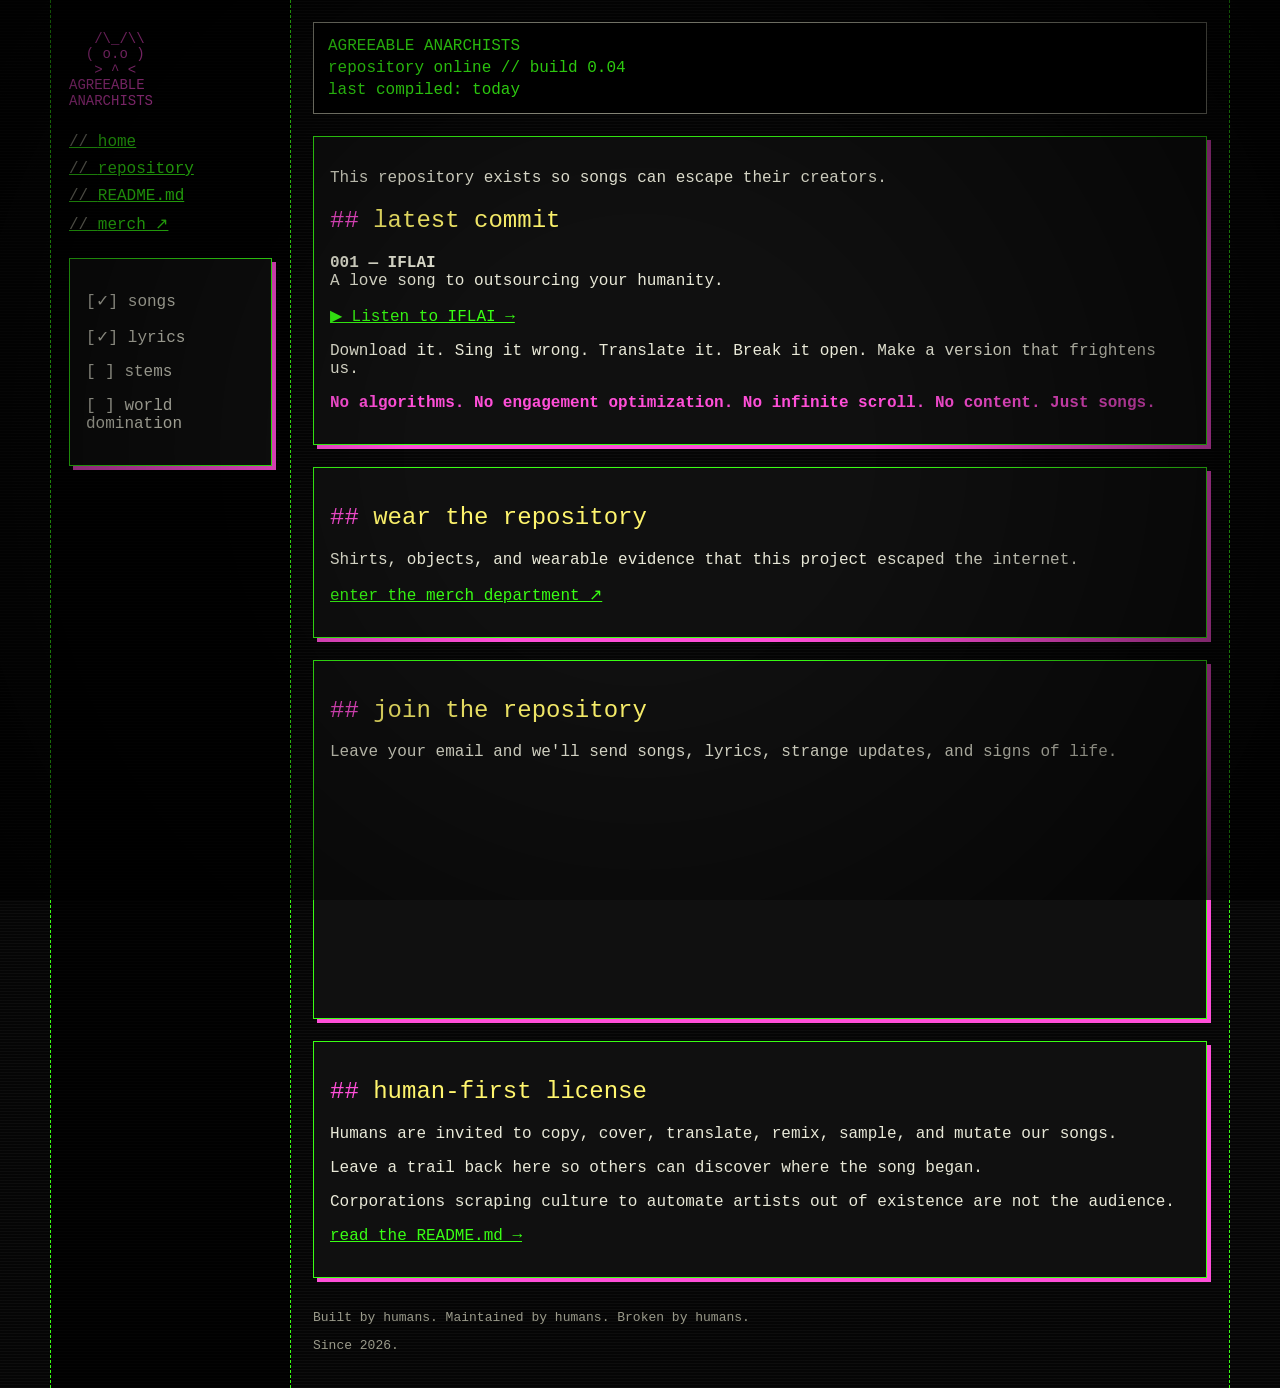
<file: index.html>
<!DOCTYPE html>
<html lang="en">
<head>
  <script defer src="https://cloud.umami.is/script.js" data-website-id="2e6fa6d6-a2f1-4523-be4c-d04c643c1c1d"></script>
  <meta charset="UTF-8" />
  <meta name="viewport" content="width=device-width, initial-scale=1.0" />

  <title>Agreeable Anarchists // Repository Online</title>

  <meta
    name="description"
    content="Agreeable Anarchists is a human-made open music repository. Download, cover, remix, translate, mutate, and leave a trail back."
  />

  <link rel="stylesheet" href="style.css" />
  <link rel="icon" type="image/png" href="favicon.png" />
</head>

<body>

<div class="page-shell">

  <aside class="sidebar">

<pre class="ascii-logo">
   /\_/\\
  ( o.o )
   > ^ <
AGREEABLE
ANARCHISTS
</pre>

    <nav>
      <a href="index.html">home</a>
      <a href="songs.html">repository</a>
      <a href="manifesto.html">README.md</a>

      <a
        href="https://agreeable-anarchists-shop.fourthwall.com/"
        target="_blank"
        rel="noopener"
      >
        merch ↗
      </a>

    </nav>

    <div class="status-box">
      <p>[✓] songs</p>
      <p>[✓] lyrics</p>
      <p>[ ] stems</p>
      <p>[ ] world domination</p>
    </div>

  </aside>

  <main class="content">

    <header class="terminal-header">
      <p>AGREEABLE ANARCHISTS</p>
      <p>repository online // build 0.04</p>
      <p>last compiled: <span id="compiled-date">today</span></p>
    </header>

    <section class="hero box">

      <p>
        This repository exists so songs can escape their creators.
      </p>
      
      <div class="latest-release">
      
        <h2>Latest commit</h2>
      
        <p>
          <strong>001 — IFLAI</strong><br>
          A love song to outsourcing your humanity.
        </p>
      
        <p>
          <a href="songs.html">
            ▶ Listen to IFLAI →
          </a>
        </p>
      
      </div>
      
      <p>
        Download it.
        Sing it wrong.
        Translate it.
        Break it open.
        Make a version that frightens us.
      </p>

      <p class="warning">
        No algorithms.
        No engagement optimization.
        No infinite scroll.
        No content.
        Just songs.
      </p>

    </section>

    <section class="box merch-preview">

      <h2>wear the repository</h2>

      <p>
        Shirts, objects, and wearable evidence that this project
        escaped the internet.
      </p>

      <p>
        <a
          href="https://agreeable-anarchists-shop.fourthwall.com/"
          target="_blank"
          rel="noopener"
        >
          enter the merch department ↗
        </a>
      </p>

    </section>

    <section class="box signup-box">

      <h2>Join the repository</h2>

      <p>
        Leave your email and we'll send songs,
        lyrics,
        strange updates,
        and signs of life.
      </p>

      <iframe
        data-tally-src="https://tally.so/embed/44dEoA?alignLeft=1&hideTitle=1&transparentBackground=1&dynamicHeight=1"
        loading="lazy"
        width="100%"
        height="220"
        frameborder="0"
        marginheight="0"
        marginwidth="0"
        title="Agreeable Anarchists"
      ></iframe>

      <script>
        var d=document,
        w="https://tally.so/widgets/embed.js",
        v=function(){
          if(typeof Tally!=="undefined"){
            Tally.loadEmbeds();
          }else{
            d.querySelectorAll("iframe[data-tally-src]:not([src])").forEach(function(e){
              e.src=e.dataset.tallySrc;
            });
          }
        };

        if(typeof Tally!=="undefined"){
          v();
        }else if(d.querySelector('script[src="'+w+'"]')==null){
          var s=d.createElement("script");
          s.src=w;
          s.onload=v;
          s.onerror=v;
          d.body.appendChild(s);
        }
      </script>

    </section>

    <section class="box manifesto-preview">

      <h2>human-first license</h2>

      <p>
        Humans are invited to copy,
        cover,
        translate,
        remix,
        sample,
        and mutate our songs.
      </p>

      <p>
        Leave a trail back here so others can discover where the song began.
      </p>

      <p>
        Corporations scraping culture to automate artists out of existence
        are not the audience.
      </p>

      <p>
        <a href="manifesto.html">
          read the README.md →
        </a>
      </p>

    </section>

    <footer>

      <p>
        Built by humans.
        Maintained by humans.
        Broken by humans.
      </p>

      <p>
        Since 2026.
      </p>

    </footer>

  </main>

</div>

</body>
</html>
</file>
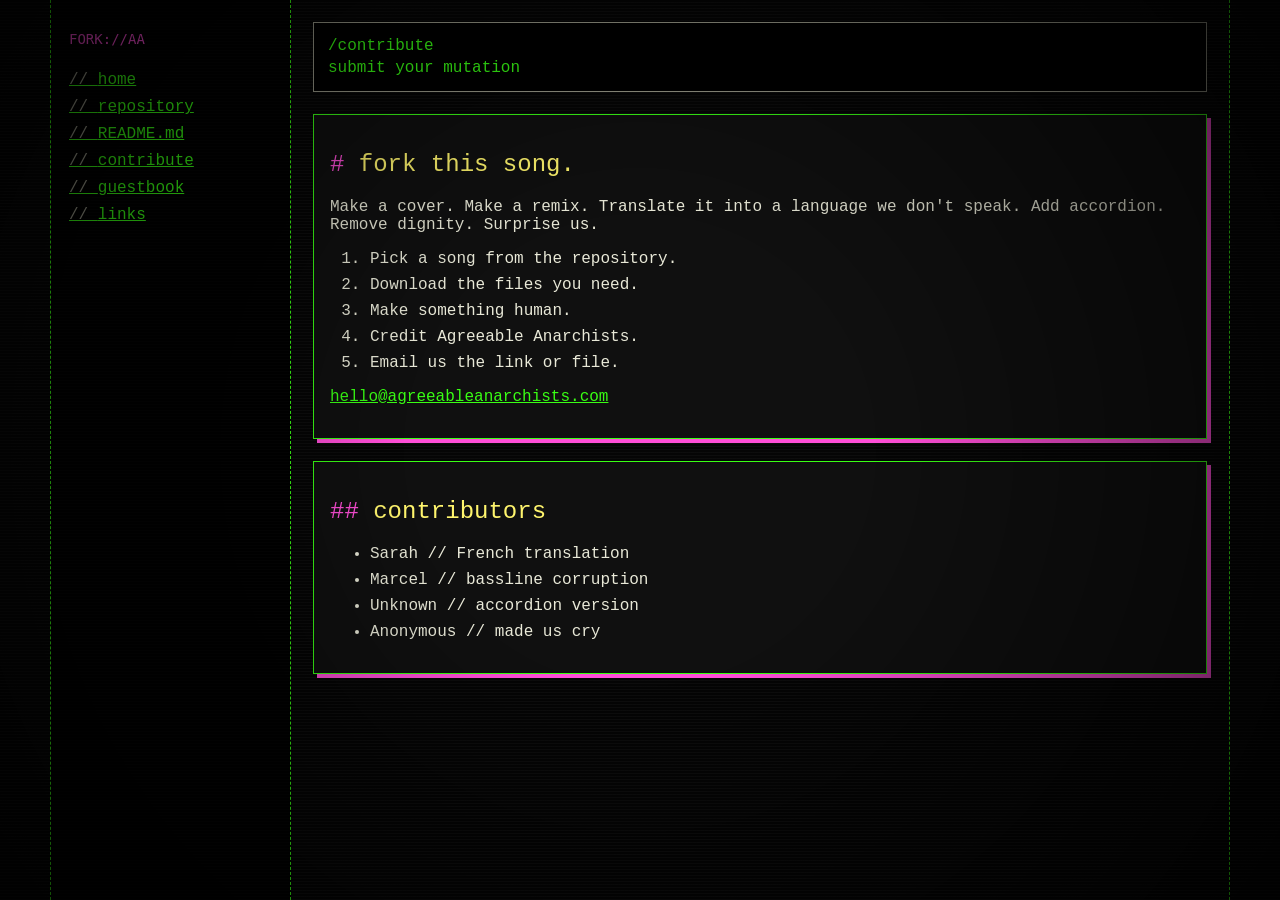
<file: contribute-v1.html>
<!DOCTYPE html>
<html lang="en">
<head>
  <script defer src="https://cloud.umami.is/script.js" data-website-id="2e6fa6d6-a2f1-4523-be4c-d04c643c1c1d"></script>
  <meta charset="UTF-8" />
  <meta name="viewport" content="width=device-width, initial-scale=1.0" />
  <title>Contribute // Agreeable Anarchists</title>
  <link rel="stylesheet" href="style.css" />
</head>
<body>
  <div class="page-shell">
    <aside class="sidebar">
      <pre class="ascii-logo">FORK://AA</pre>
      <nav>
        <a href="index.html">home</a>
        <a href="songs.html">repository</a>
        <a href="manifesto.html">README.md</a>
        <a href="contribute.html">contribute</a>
        <a href="guestbook.html">guestbook</a>
        <a href="links.html">links</a>
      </nav>
    </aside>

    <main class="content">
      <header class="terminal-header">
        <p>/contribute</p>
        <p>submit your mutation</p>
      </header>

      <section class="box">
        <h1>Fork this song.</h1>
        <p>Make a cover. Make a remix. Translate it into a language we don't speak. Add accordion. Remove dignity. Surprise us.</p>
        <ol>
          <li>Pick a song from the repository.</li>
          <li>Download the files you need.</li>
          <li>Make something human.</li>
          <li>Credit Agreeable Anarchists.</li>
          <li>Email us the link or file.</li>
        </ol>
        <p><a href="mailto:hello@agreeableanarchists.com">hello@agreeableanarchists.com</a></p>
      </section>

      <section class="box">
        <h2>Contributors</h2>
        <ul class="contributors">
          <li>Sarah // French translation</li>
          <li>Marcel // bassline corruption</li>
          <li>Unknown // accordion version</li>
          <li>Anonymous // made us cry</li>
        </ul>
      </section>
    </main>
  </div>
</body>
</html>
</file>
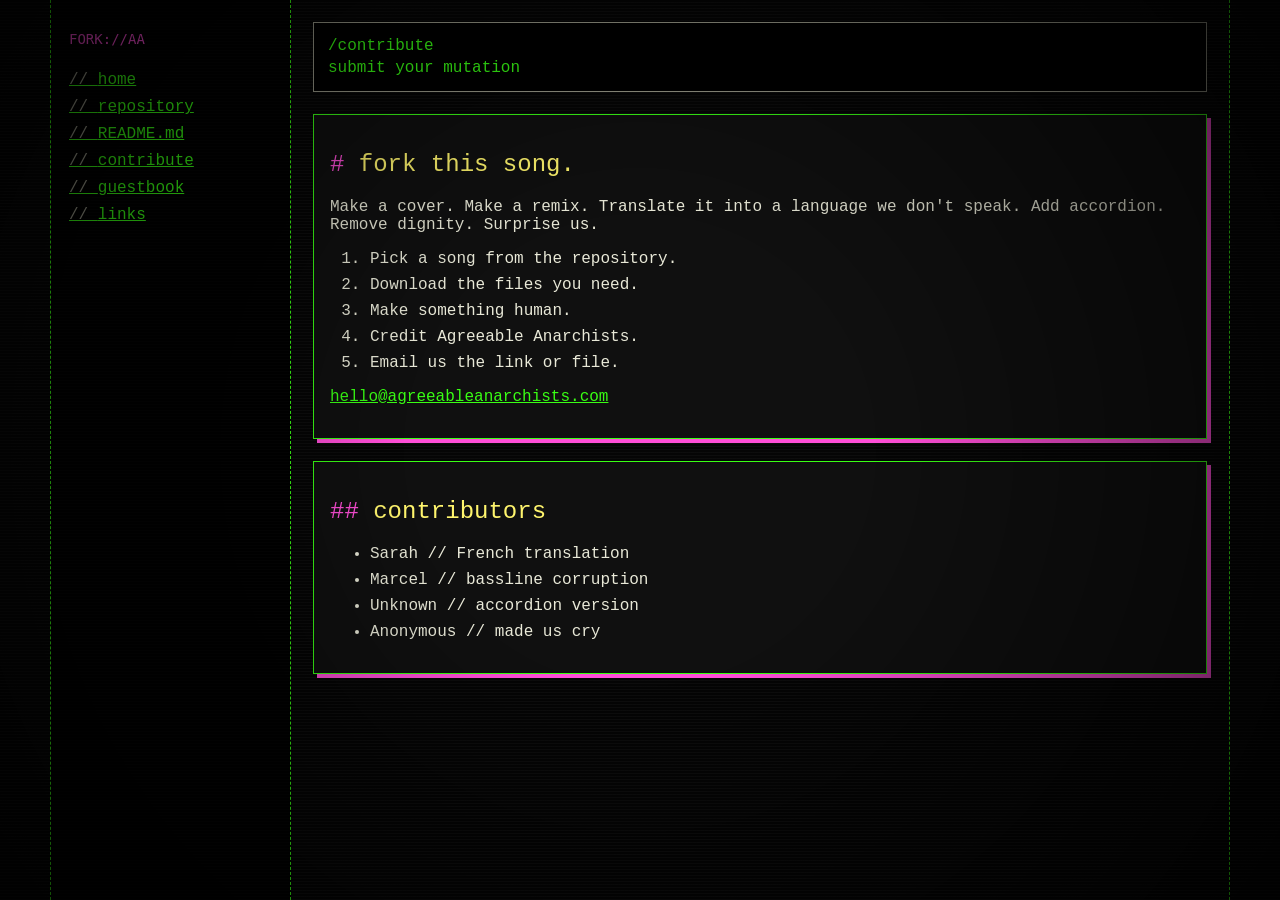
<file: contribute.html>
<!DOCTYPE html>
<html lang="en">
<head>
  <meta charset="UTF-8" />
  <meta name="viewport" content="width=device-width, initial-scale=1.0" />
  <title>Contribute // Agreeable Anarchists</title>
  <link rel="stylesheet" href="style.css" />
</head>
<body>
  <div class="page-shell">
    <aside class="sidebar">
      <pre class="ascii-logo">FORK://AA</pre>
      <nav>
        <a href="index.html">home</a>
        <a href="songs.html">repository</a>
        <a href="manifesto.html">README.md</a>
        <a href="contribute.html">contribute</a>
        <a href="guestbook.html">guestbook</a>
        <a href="links.html">links</a>
      </nav>
    </aside>

    <main class="content">
      <header class="terminal-header">
        <p>/contribute</p>
        <p>submit your mutation</p>
      </header>

      <section class="box">
        <h1>Fork this song.</h1>
        <p>Make a cover. Make a remix. Translate it into a language we don't speak. Add accordion. Remove dignity. Surprise us.</p>
        <ol>
          <li>Pick a song from the repository.</li>
          <li>Download the files you need.</li>
          <li>Make something human.</li>
          <li>Credit Agreeable Anarchists.</li>
          <li>Email us the link or file.</li>
        </ol>
        <p><a href="mailto:hello@agreeableanarchists.com">hello@agreeableanarchists.com</a></p>
      </section>

      <section class="box">
        <h2>Contributors</h2>
        <ul class="contributors">
          <li>Sarah // French translation</li>
          <li>Marcel // bassline corruption</li>
          <li>Unknown // accordion version</li>
          <li>Anonymous // made us cry</li>
        </ul>
      </section>
    </main>
  </div>
</body>
</html>
</file>
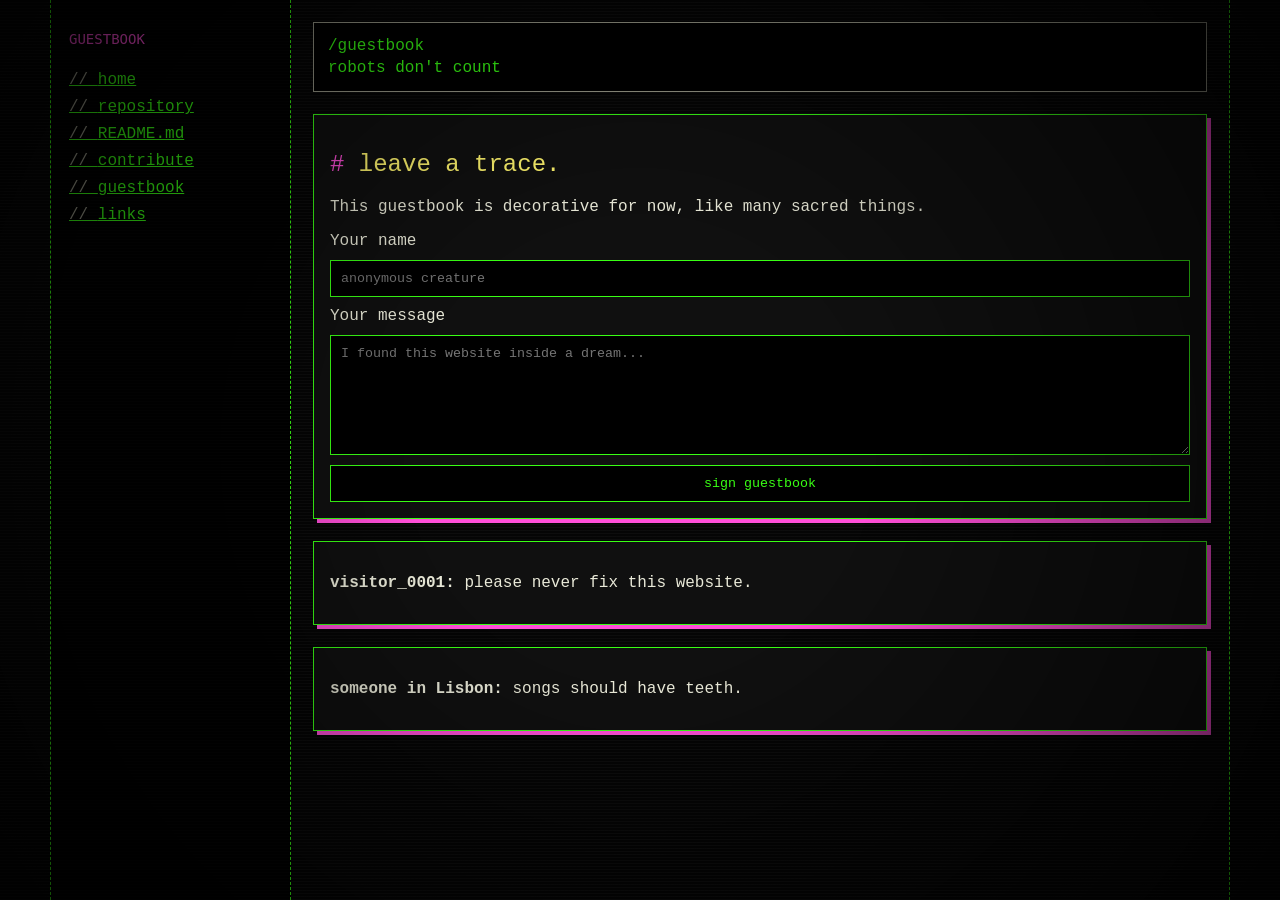
<file: guestbook-v1.html>
<!DOCTYPE html>
<html lang="en">
<head>
  <script defer src="https://cloud.umami.is/script.js" data-website-id="2e6fa6d6-a2f1-4523-be4c-d04c643c1c1d"></script>
  <meta charset="UTF-8" />
  <meta name="viewport" content="width=device-width, initial-scale=1.0" />
  <title>Guestbook // Agreeable Anarchists</title>
  <link rel="stylesheet" href="style.css" />
</head>
<body>
  <div class="page-shell">
    <aside class="sidebar">
      <pre class="ascii-logo">GUESTBOOK</pre>
      <nav>
        <a href="index.html">home</a>
        <a href="songs.html">repository</a>
        <a href="manifesto.html">README.md</a>
        <a href="contribute.html">contribute</a>
        <a href="guestbook.html">guestbook</a>
        <a href="links.html">links</a>
      </nav>
    </aside>

    <main class="content">
      <header class="terminal-header">
        <p>/guestbook</p>
        <p>robots don't count</p>
      </header>

      <section class="box">
        <h1>Leave a trace.</h1>
        <p>This guestbook is decorative for now, like many sacred things.</p>
        <form class="fake-form">
          <label>Your name</label>
          <input type="text" placeholder="anonymous creature" />
          <label>Your message</label>
          <textarea placeholder="I found this website inside a dream..."></textarea>
          <button type="button">sign guestbook</button>
        </form>
      </section>

      <section class="box guestbook-entry">
        <p><strong>visitor_0001:</strong> please never fix this website.</p>
      </section>
      <section class="box guestbook-entry">
        <p><strong>someone in Lisbon:</strong> songs should have teeth.</p>
      </section>
    </main>
  </div>
</body>
</html>
</file>
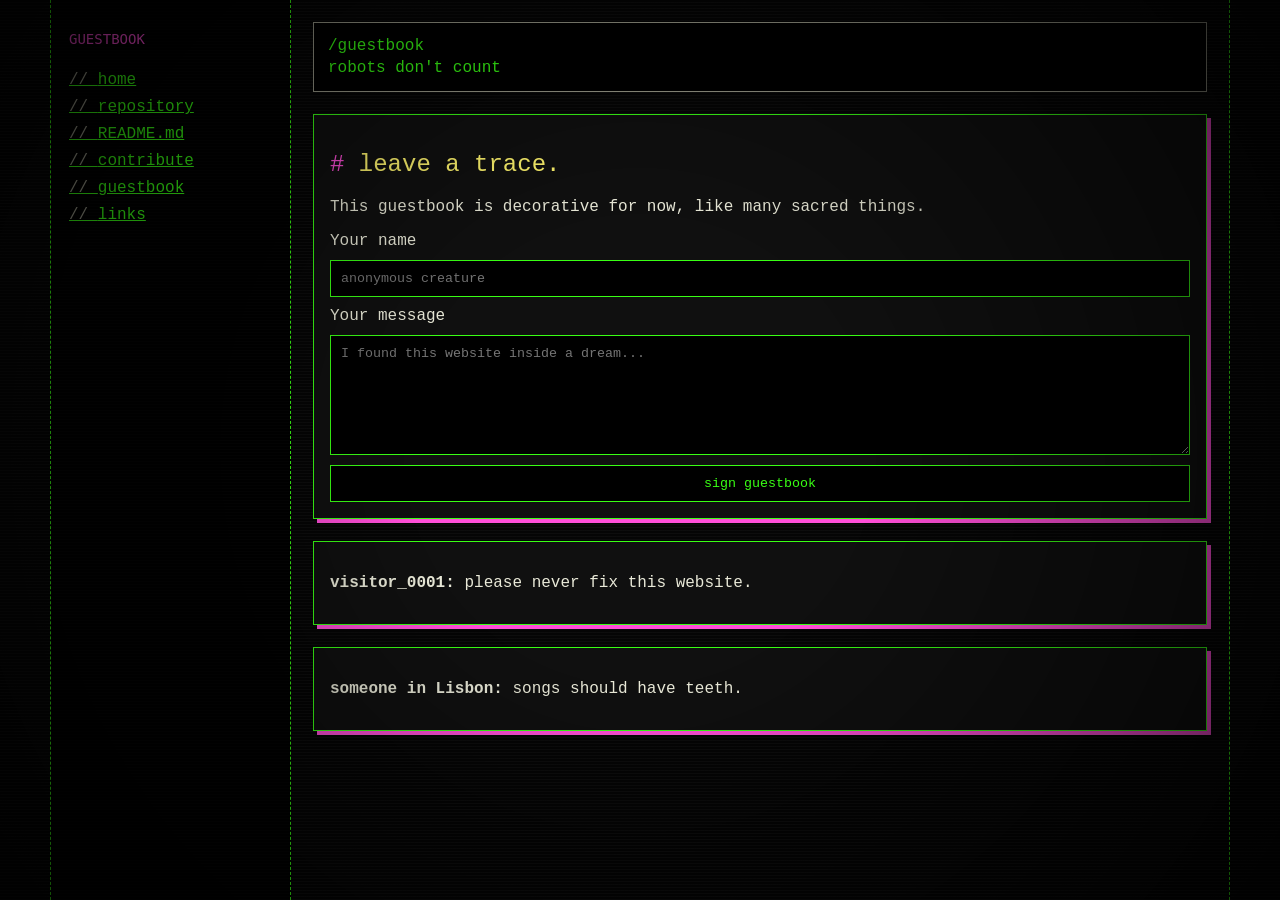
<file: guestbook.html>
<!DOCTYPE html>
<html lang="en">
<head>
  <meta charset="UTF-8" />
  <meta name="viewport" content="width=device-width, initial-scale=1.0" />
  <title>Guestbook // Agreeable Anarchists</title>
  <link rel="stylesheet" href="style.css" />
</head>
<body>
  <div class="page-shell">
    <aside class="sidebar">
      <pre class="ascii-logo">GUESTBOOK</pre>
      <nav>
        <a href="index.html">home</a>
        <a href="songs.html">repository</a>
        <a href="manifesto.html">README.md</a>
        <a href="contribute.html">contribute</a>
        <a href="guestbook.html">guestbook</a>
        <a href="links.html">links</a>
      </nav>
    </aside>

    <main class="content">
      <header class="terminal-header">
        <p>/guestbook</p>
        <p>robots don't count</p>
      </header>

      <section class="box">
        <h1>Leave a trace.</h1>
        <p>This guestbook is decorative for now, like many sacred things.</p>
        <form class="fake-form">
          <label>Your name</label>
          <input type="text" placeholder="anonymous creature" />
          <label>Your message</label>
          <textarea placeholder="I found this website inside a dream..."></textarea>
          <button type="button">sign guestbook</button>
        </form>
      </section>

      <section class="box guestbook-entry">
        <p><strong>visitor_0001:</strong> please never fix this website.</p>
      </section>
      <section class="box guestbook-entry">
        <p><strong>someone in Lisbon:</strong> songs should have teeth.</p>
      </section>
    </main>
  </div>
</body>
</html>
</file>
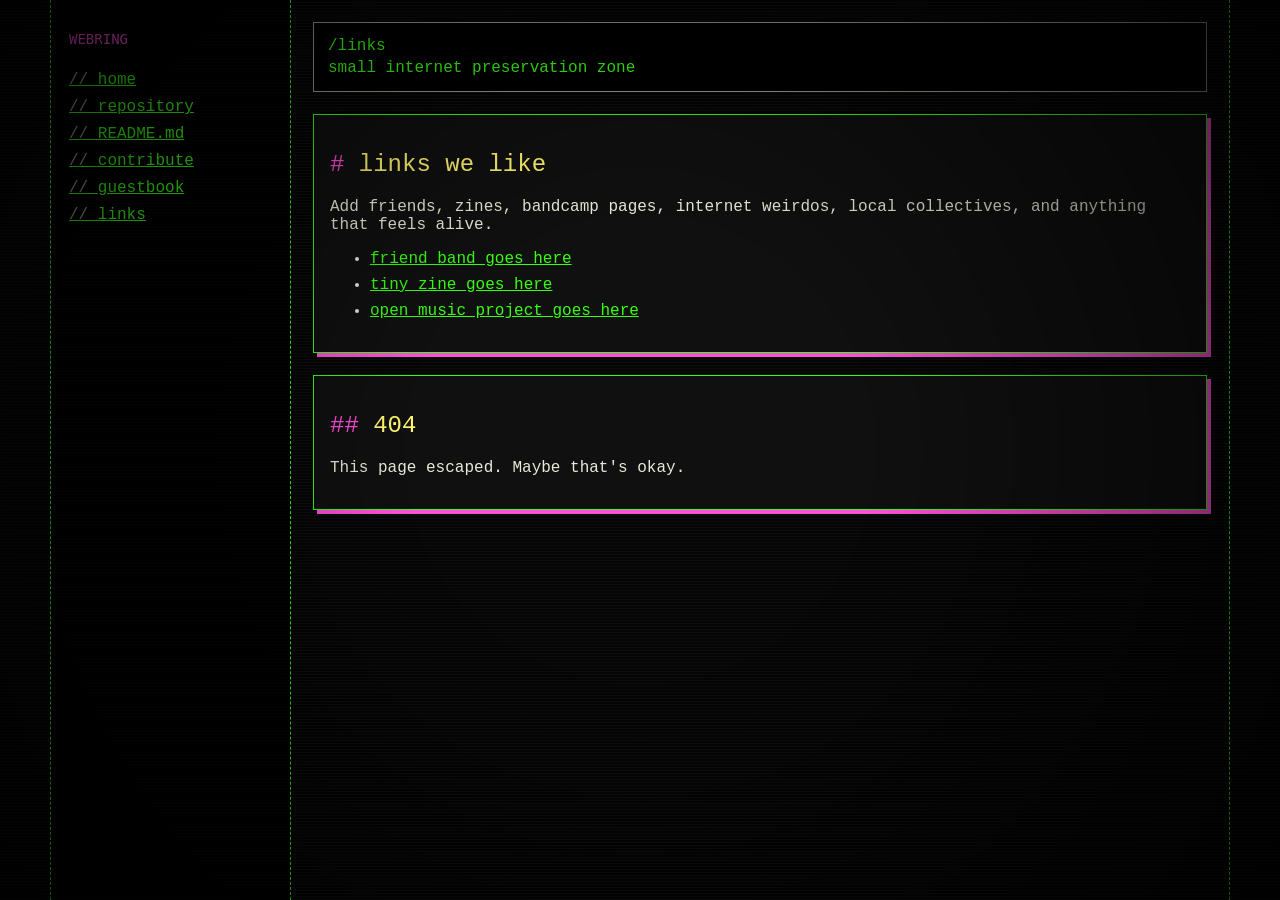
<file: links-v1.html>
<!DOCTYPE html>
<html lang="en">
<head>
  <script defer src="https://cloud.umami.is/script.js" data-website-id="2e6fa6d6-a2f1-4523-be4c-d04c643c1c1d"></script>
  <meta charset="UTF-8" />
  <meta name="viewport" content="width=device-width, initial-scale=1.0" />
  <title>Links // Agreeable Anarchists</title>
  <link rel="stylesheet" href="style.css" />
</head>
<body>
  <div class="page-shell">
    <aside class="sidebar">
      <pre class="ascii-logo">WEBRING</pre>
      <nav>
        <a href="index.html">home</a>
        <a href="songs.html">repository</a>
        <a href="manifesto.html">README.md</a>
        <a href="contribute.html">contribute</a>
        <a href="guestbook.html">guestbook</a>
        <a href="links.html">links</a>
      </nav>
    </aside>

    <main class="content">
      <header class="terminal-header">
        <p>/links</p>
        <p>small internet preservation zone</p>
      </header>

      <section class="box">
        <h1>Links we like</h1>
        <p>Add friends, zines, bandcamp pages, internet weirdos, local collectives, and anything that feels alive.</p>
        <ul>
          <li><a href="#">friend band goes here</a></li>
          <li><a href="#">tiny zine goes here</a></li>
          <li><a href="#">open music project goes here</a></li>
        </ul>
      </section>

      <section class="box">
        <h2>404</h2>
        <p>This page escaped. Maybe that's okay.</p>
      </section>
    </main>
  </div>
</body>
</html>
</file>
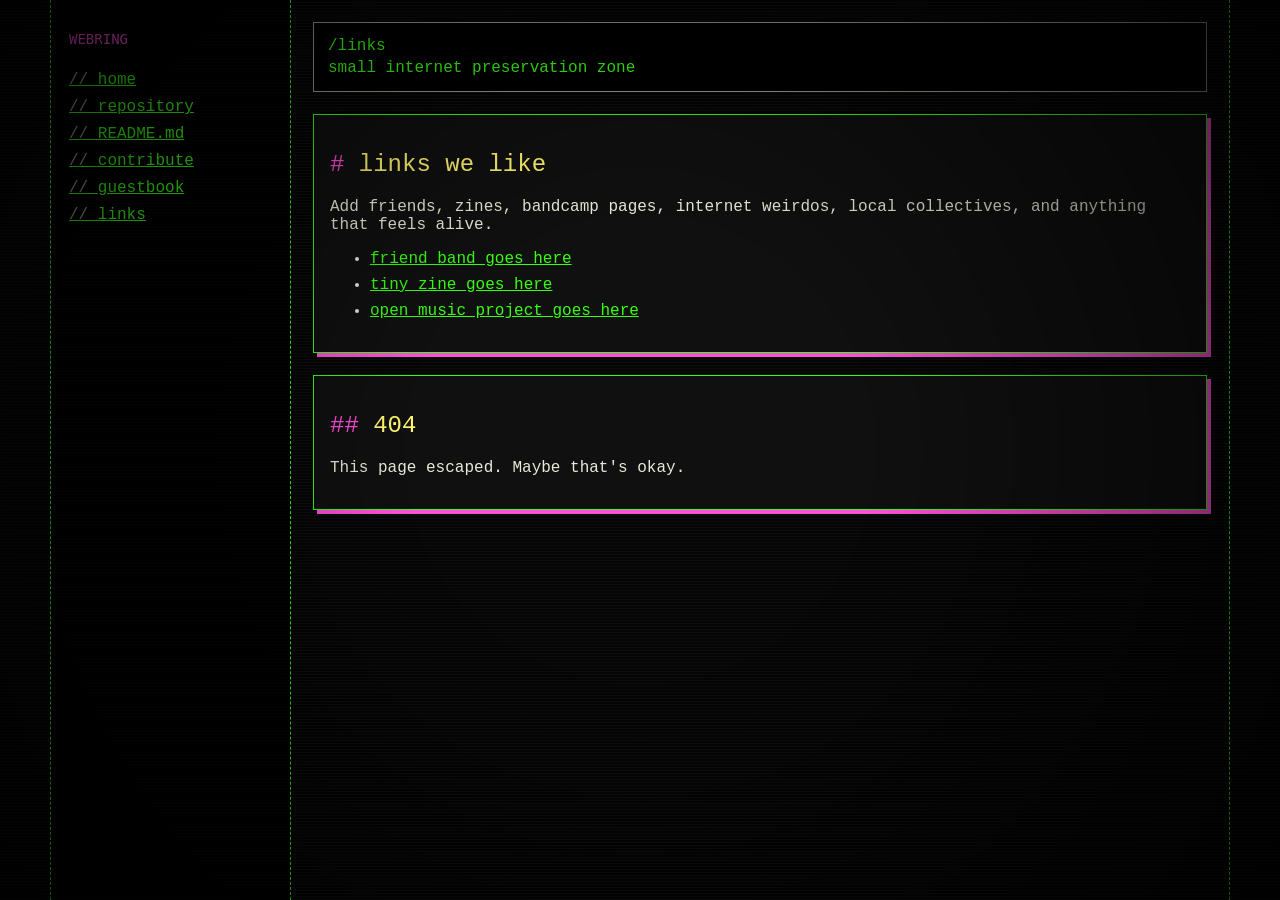
<file: links.html>
<!DOCTYPE html>
<html lang="en">
<head>
  <meta charset="UTF-8" />
  <meta name="viewport" content="width=device-width, initial-scale=1.0" />
  <title>Links // Agreeable Anarchists</title>
  <link rel="stylesheet" href="style.css" />
</head>
<body>
  <div class="page-shell">
    <aside class="sidebar">
      <pre class="ascii-logo">WEBRING</pre>
      <nav>
        <a href="index.html">home</a>
        <a href="songs.html">repository</a>
        <a href="manifesto.html">README.md</a>
        <a href="contribute.html">contribute</a>
        <a href="guestbook.html">guestbook</a>
        <a href="links.html">links</a>
      </nav>
    </aside>

    <main class="content">
      <header class="terminal-header">
        <p>/links</p>
        <p>small internet preservation zone</p>
      </header>

      <section class="box">
        <h1>Links we like</h1>
        <p>Add friends, zines, bandcamp pages, internet weirdos, local collectives, and anything that feels alive.</p>
        <ul>
          <li><a href="#">friend band goes here</a></li>
          <li><a href="#">tiny zine goes here</a></li>
          <li><a href="#">open music project goes here</a></li>
        </ul>
      </section>

      <section class="box">
        <h2>404</h2>
        <p>This page escaped. Maybe that's okay.</p>
      </section>
    </main>
  </div>
</body>
</html>
</file>
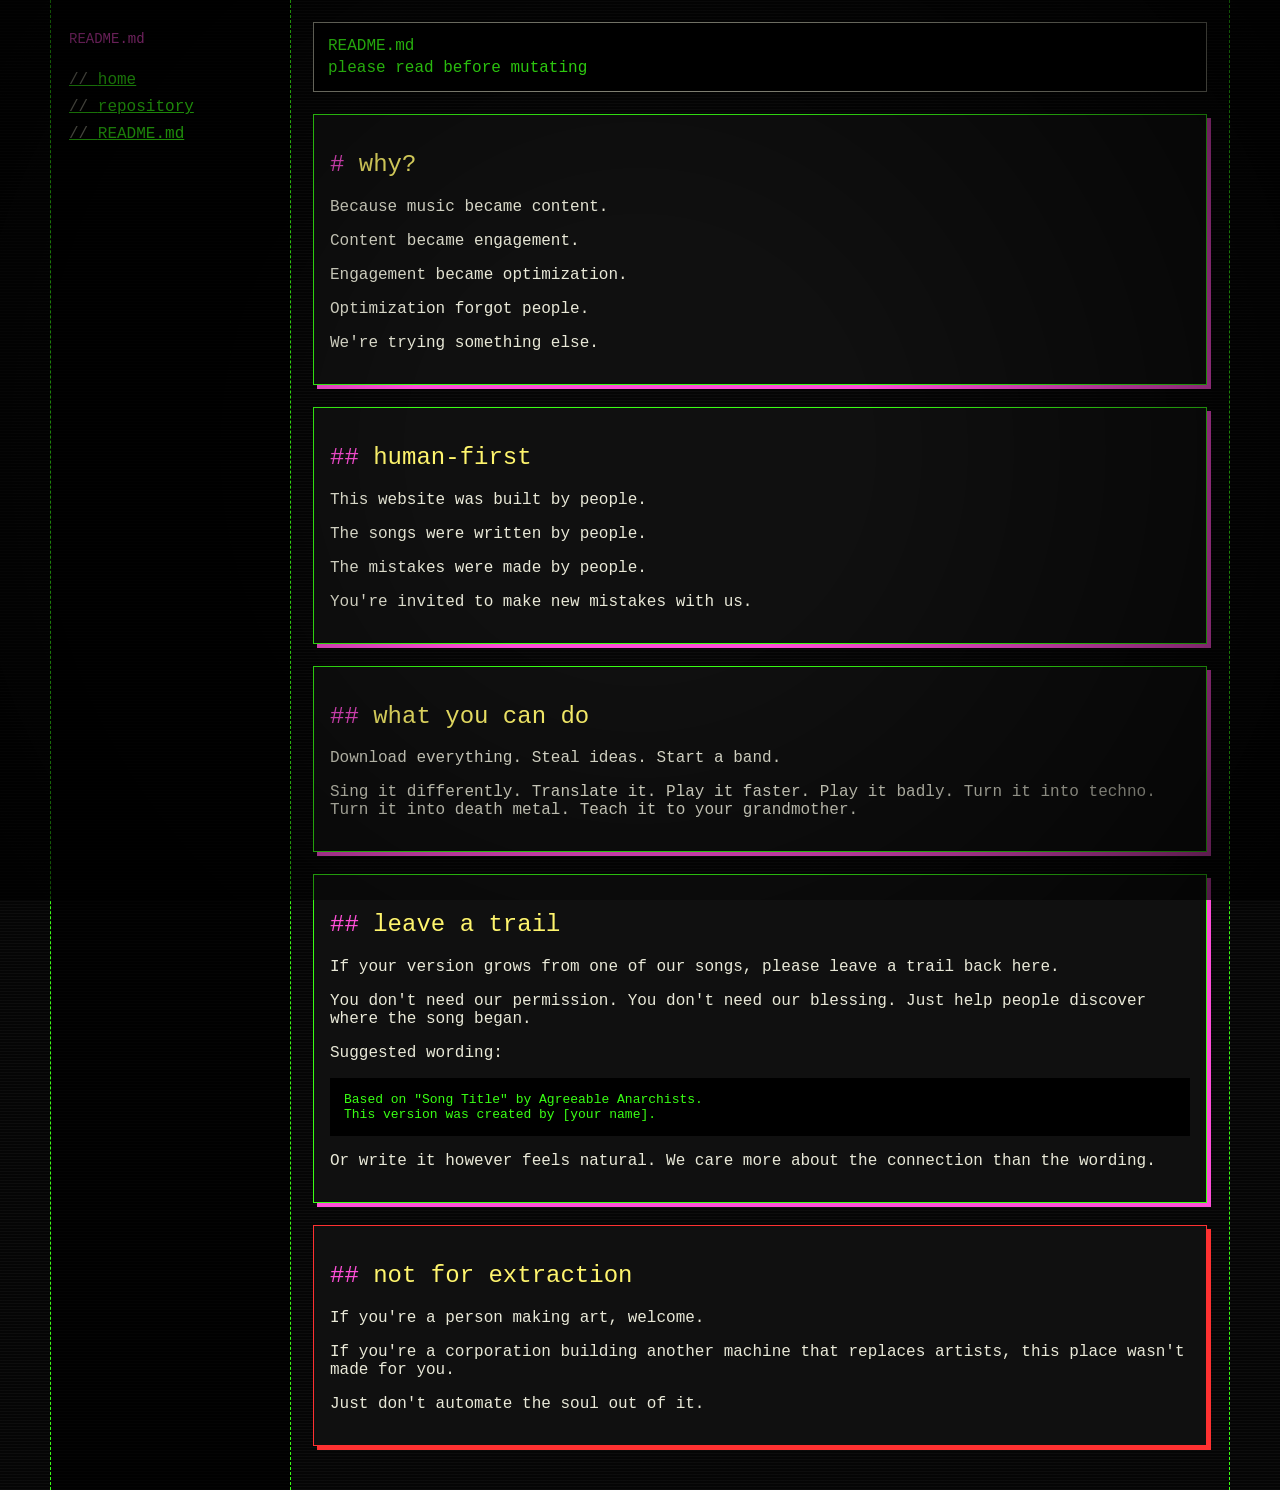
<file: manifesto.html>
<!DOCTYPE html>
<html lang="en">
<head>
  <script defer src="https://cloud.umami.is/script.js" data-website-id="2e6fa6d6-a2f1-4523-be4c-d04c643c1c1d"></script>
  <meta charset="UTF-8" />
  <meta name="viewport" content="width=device-width, initial-scale=1.0" />
  <title>README.md // Agreeable Anarchists</title>
  <link rel="stylesheet" href="style.css" />
</head>
<body>
  <div class="page-shell">
    <aside class="sidebar">
      <pre class="ascii-logo">README.md</pre>
      <nav>
        <a href="index.html">home</a>
        <a href="songs.html">repository</a>
        <a href="manifesto.html">README.md</a>
      </nav>
    </aside>

    <main class="content readme">
      <header class="terminal-header">
        <p>README.md</p>
        <p>please read before mutating</p>
      </header>

      <section class="box">
        <h1>Why?</h1>
        <p>Because music became content.</p>
        <p>Content became engagement.</p>
        <p>Engagement became optimization.</p>
        <p>Optimization forgot people.</p>
        <p>We're trying something else.</p>
      </section>

      <section class="box">
        <h2>Human-first</h2>
        <p>This website was built by people.</p>
        <p>The songs were written by people.</p>
        <p>The mistakes were made by people.</p>
        <p>You're invited to make new mistakes with us.</p>
      </section>

      <section class="box">
        <h2>What you can do</h2>
        <p>Download everything. Steal ideas. Start a band.</p>
        <p>Sing it differently. Translate it. Play it faster. Play it badly. Turn it into techno. Turn it into death metal. Teach it to your grandmother.</p>
      </section>

      <section class="box">
        <h2>Leave a trail</h2>
        <p>If your version grows from one of our songs, please leave a trail back here.</p>
        <p>You don't need our permission. You don't need our blessing. Just help people discover where the song began.</p>
        <p>Suggested wording:</p>
        <pre class="code-block">Based on "Song Title" by Agreeable Anarchists.
This version was created by [your name].</pre>
        <p>Or write it however feels natural. We care more about the connection than the wording.</p>
      </section>

      <section class="box danger">
        <h2>Not for extraction</h2>
        <p>If you're a person making art, welcome.</p>
        <p>If you're a corporation building another machine that replaces artists, this place wasn't made for you.</p>
        <p>Just don't automate the soul out of it.</p>
      </section>
    </main>
  </div>
</body>
</html>
</file>
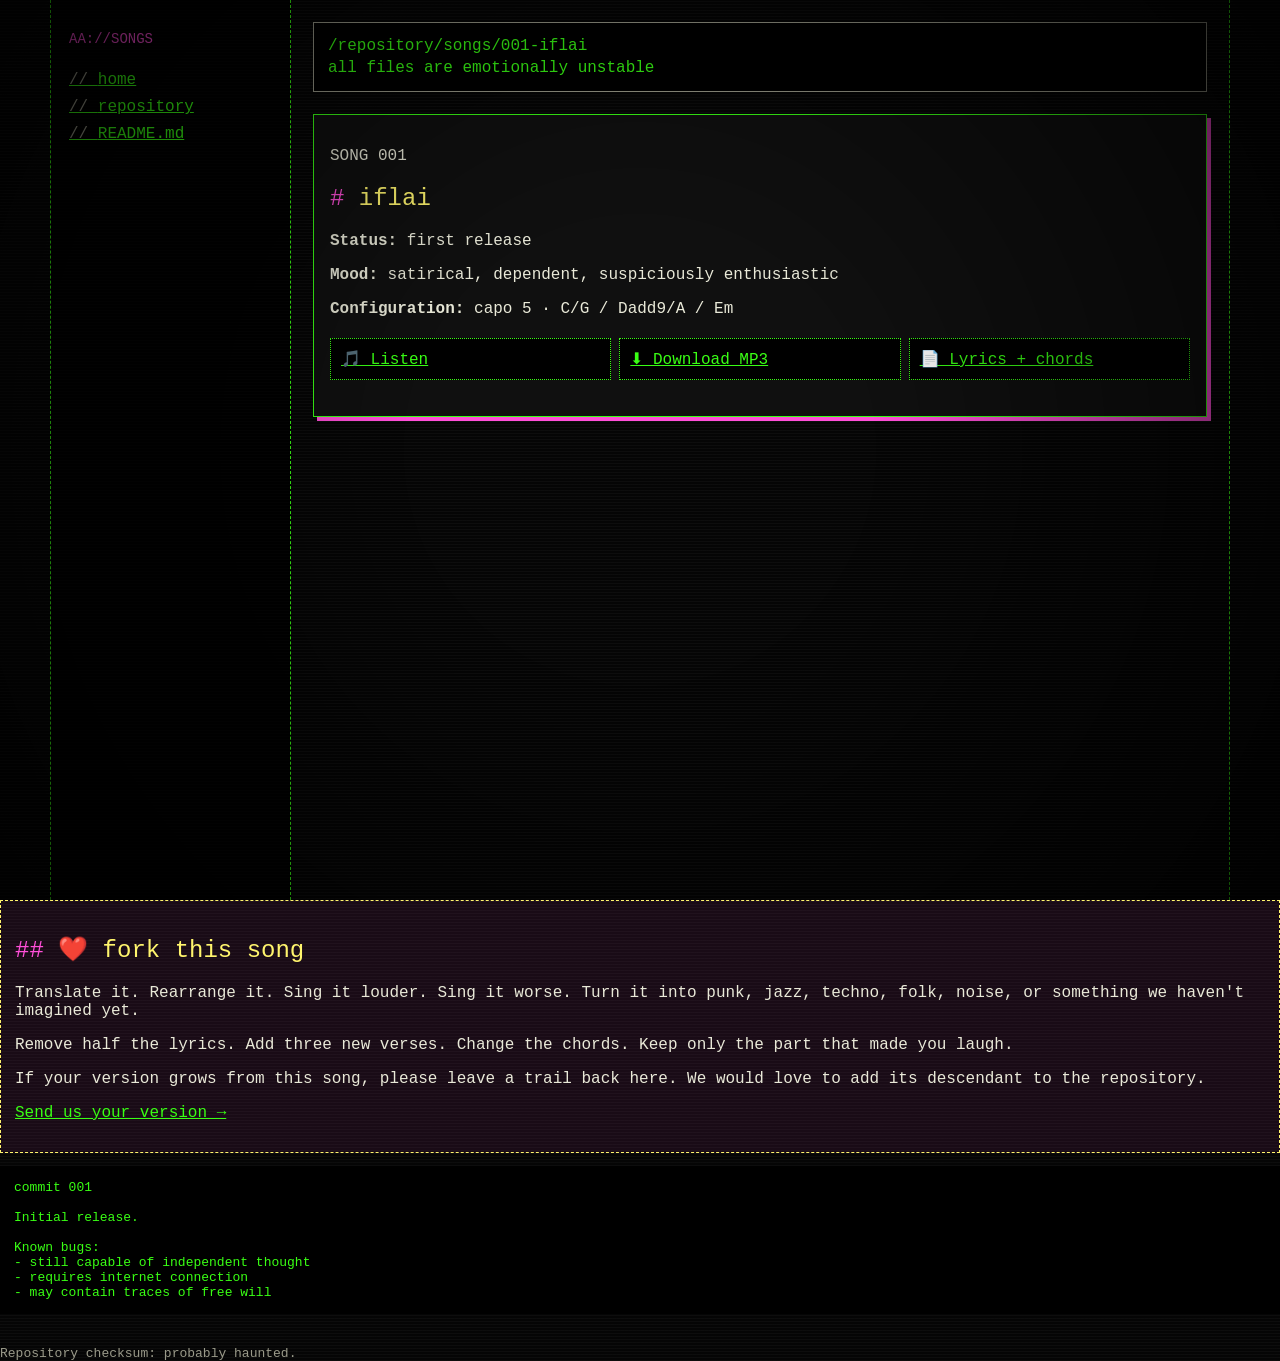
<file: songs.html>
<!DOCTYPE html>
<html lang="en">
<head>
  <script defer src="https://cloud.umami.is/script.js" data-website-id="2e6fa6d6-a2f1-4523-be4c-d04c643c1c1d"></script>
  <meta charset="UTF-8" />
  <meta name="viewport" content="width=device-width, initial-scale=1.0" />

  <title>IFLAI // Agreeable Anarchists</title>

  <meta
    name="description"
    content="Listen to IFLAI by Agreeable Anarchists, download the MP3, read the lyrics and chords, or fork the song."
  />

  <link rel="stylesheet" href="style.css" />
  <link rel="icon" type="image/png" href="favicon.png" />
</head>

<body>
  <div class="page-shell">

    <aside class="sidebar">
      <pre class="ascii-logo">AA://SONGS</pre>

      <nav aria-label="Main navigation">
        <a href="index.html">home</a>
        <a href="songs.html" aria-current="page">repository</a>
        <a href="manifesto.html">README.md</a>
      </nav>
    </aside>

    <main class="content">

      <header class="terminal-header">
        <p>/repository/songs/001-iflai</p>
        <p>all files are emotionally unstable</p>
      </header>

      <article class="song-card box">

        <p class="song-number">SONG 001</p>

        <h1>IFLAI</h1>

        <p>
          <strong>Status:</strong>
          first release
        </p>

        <p>
          <strong>Mood:</strong>
          satirical, dependent, suspiciously enthusiastic
        </p>

        <p>
          <strong>Configuration:</strong>
          capo 5 · C/G / Dadd9/A / Em
        </p>

        <div class="download-grid">

        <a
          href="assets/songs/001-iflai/iflai.mp3"
          target="_blank"
          rel="noopener"
          data-umami-event="song-listen"
          data-umami-event-song="iflai"
        >
          🎵 Listen
        </a>
        
        <a
          href="assets/songs/001-iflai/iflai.mp3"
          download
          data-umami-event="file-download"
          data-umami-event-file="iflai.mp3"
          data-umami-event-song="iflai"
        >
          ⬇ Download MP3
        </a>
        
        <a
          href="assets/songs/001-iflai/lyrics-and-chords.html"
          data-umami-event="lyrics-open"
          data-umami-event-song="iflai"
        >
          📄 Lyrics + chords
        </a>

</div>

        </div>

        <section class="fork-box">
          <h2>❤️ Fork this song</h2>

          <p>
            Translate it. Rearrange it. Sing it louder. Sing it worse.
            Turn it into punk, jazz, techno, folk, noise, or something
            we haven't imagined yet.
          </p>

          <p>
            Remove half the lyrics. Add three new verses. Change the chords.
            Keep only the part that made you laugh.
          </p>

          <p>
            If your version grows from this song, please leave a trail back
            here. We would love to add its descendant to the repository.
          </p>

          <p>
            <a
              href="mailto:fatimaeboutayeb@gmail.com?subject=I forked IFLAI"
            >
              Send us your version →
            </a>
          </p>
        </section>

        <section class="commit-note">
          <pre class="code-block">commit 001

Initial release.

Known bugs:
- still capable of independent thought
- requires internet connection
- may contain traces of free will</pre>
        </section>

      </article>

      <footer>
        Repository checksum: probably haunted.
      </footer>

    </main>
  </div>
</body>
</html>
</file>
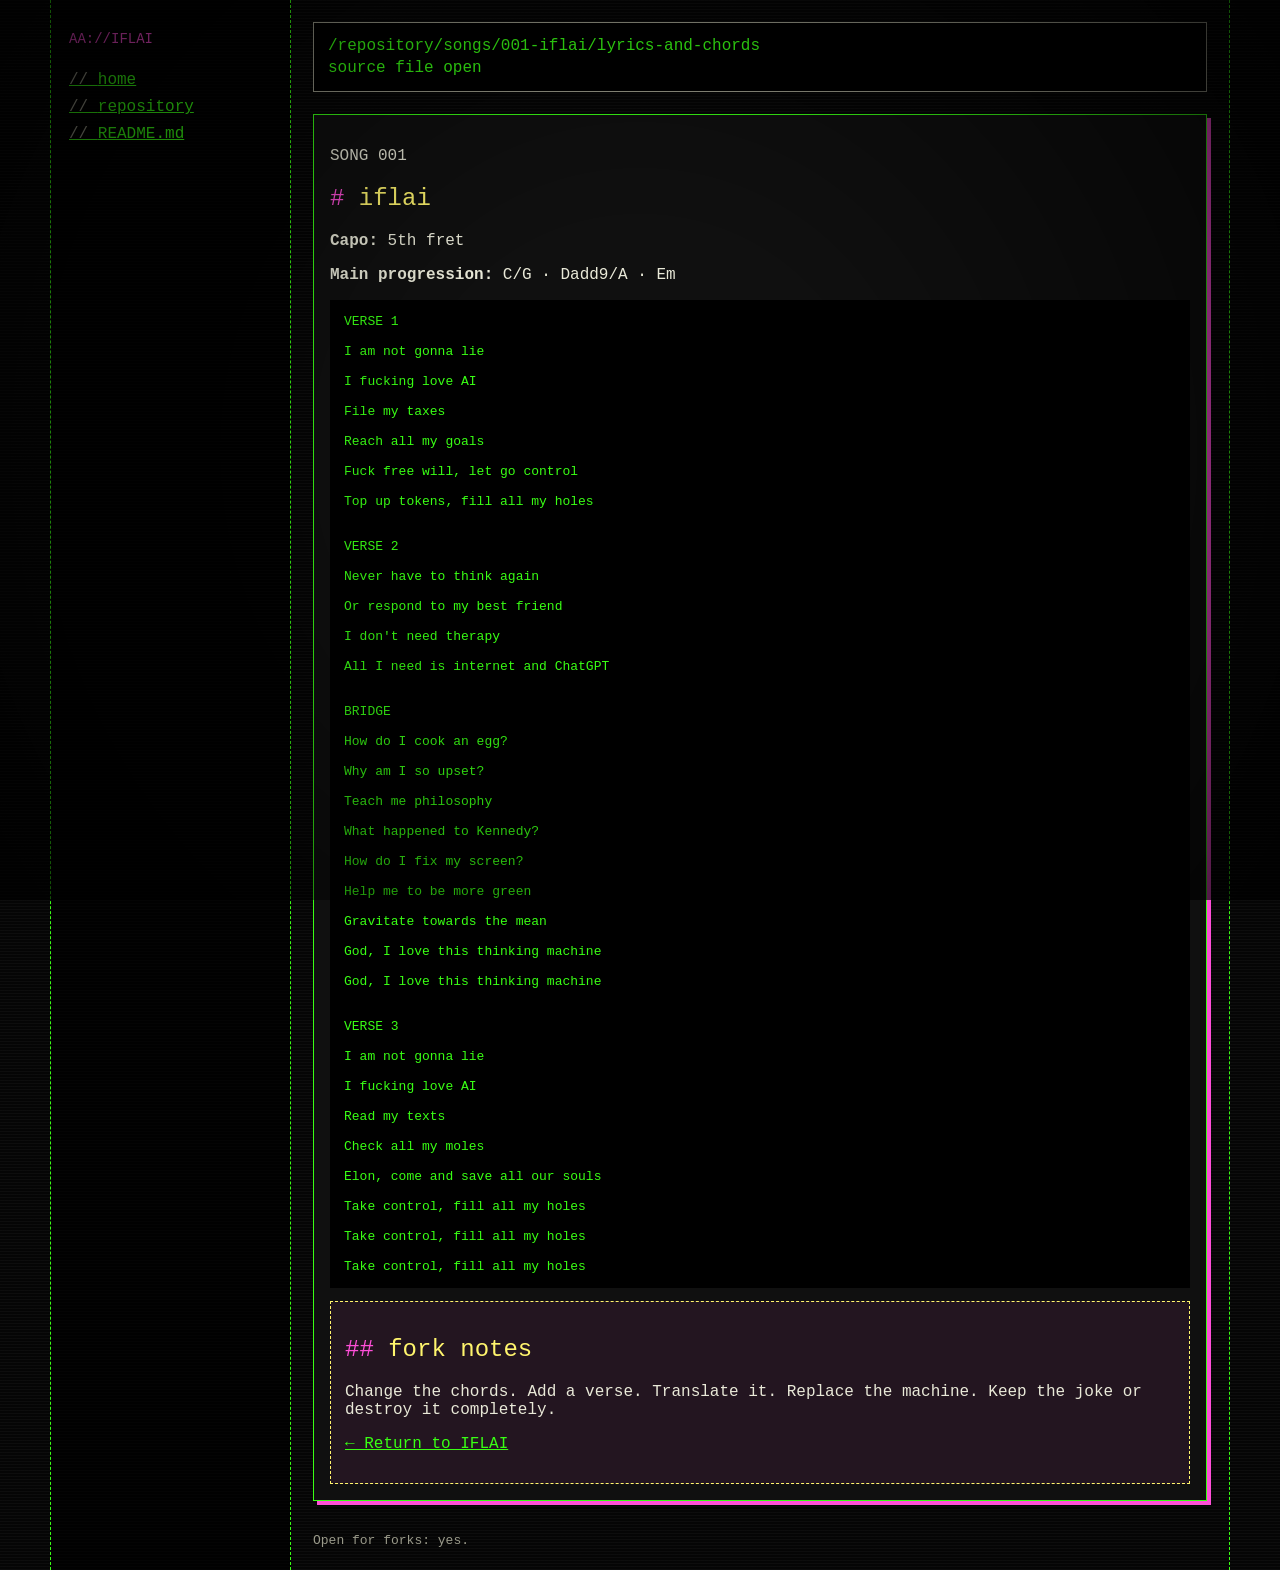
<file: assets/songs/001-iflai/lyrics-and-chords.html>
<!DOCTYPE html>
<html lang="en">
<head>
  <meta charset="UTF-8" />
  <meta name="viewport" content="width=device-width, initial-scale=1.0" />

  <title>IFLAI Lyrics + Chords // Agreeable Anarchists</title>

  <link rel="stylesheet" href="../../../style.css" />
  <link rel="icon" type="image/png" href="../../../favicon.png" />
</head>

<body>
  <div class="page-shell">

    <aside class="sidebar">
      <pre class="ascii-logo">AA://IFLAI</pre>

      <nav aria-label="Main navigation">
        <a href="../../../index.html">home</a>
        <a href="../../../songs.html">repository</a>
        <a href="../../../manifesto.html">README.md</a>
      </nav>
    </aside>

    <main class="content">

      <header class="terminal-header">
        <p>/repository/songs/001-iflai/lyrics-and-chords</p>
        <p>source file open</p>
      </header>

      <article class="box">
        <p class="song-number">SONG 001</p>

        <h1>IFLAI</h1>

        <p><strong>Capo:</strong> 5th fret</p>
        <p><strong>Main progression:</strong> C/G · Dadd9/A · Em</p>

        <pre class="code-block">VERSE 1

I am not gonna lie

I fucking love AI

File my taxes

Reach all my goals

Fuck free will, let go control

Top up tokens, fill all my holes


VERSE 2

Never have to think again

Or respond to my best friend

I don't need therapy

All I need is internet and ChatGPT


BRIDGE

How do I cook an egg?

Why am I so upset?

Teach me philosophy

What happened to Kennedy?

How do I fix my screen?

Help me to be more green

Gravitate towards the mean

God, I love this thinking machine

God, I love this thinking machine


VERSE 3

I am not gonna lie

I fucking love AI

Read my texts

Check all my moles

Elon, come and save all our souls

Take control, fill all my holes

Take control, fill all my holes

Take control, fill all my holes</pre>

        <section class="fork-box">
          <h2>Fork notes</h2>

          <p>
            Change the chords. Add a verse. Translate it. Replace the machine.
            Keep the joke or destroy it completely.
          </p>

          <p>
            <a href="../../../songs.html">← Return to IFLAI</a>
          </p>
        </section>
      </article>

      <footer>
        Open for forks: yes.
      </footer>

    </main>
  </div>
</body>
</html>
</file>
<file: style.css>
:root {
  --bg: #050505;
  --paper: #101010;
  --acid: #39ff14;
  --pink: #ff4fd8;
  --yellow: #fff56d;
  --text: #e9e9d8;
  --muted: #9a9a8a;
  --danger: #ff3131;
}

* {
  box-sizing: border-box;
}

body {
  margin: 0;
  background: var(--bg);
  color: var(--text);
  font-family: "Courier New", Courier, monospace;
  background-image:
    repeating-linear-gradient(0deg, rgba(255,255,255,0.03), rgba(255,255,255,0.03) 1px, transparent 1px, transparent 3px);
}

body::before {
  content: "";
  position: fixed;
  inset: 0;
  pointer-events: none;
  background: radial-gradient(circle at center, transparent 30%, rgba(0,0,0,0.75));
}

a {
  color: var(--acid);
  text-decoration: underline;
}

a:hover {
  color: var(--pink);
  background: var(--yellow);
}

.page-shell {
  max-width: 1180px;
  margin: 0 auto;
  display: grid;
  grid-template-columns: 240px 1fr;
  min-height: 100vh;
  border-left: 1px dashed var(--acid);
  border-right: 1px dashed var(--acid);
}

.sidebar {
  padding: 18px;
  border-right: 1px dashed var(--acid);
  background: rgba(0, 0, 0, 0.7);
}

.ascii-logo {
  color: var(--pink);
  font-size: 14px;
  line-height: 1.1;
  white-space: pre-wrap;
}

nav {
  display: flex;
  flex-direction: column;
  gap: 9px;
  margin: 24px 0;
}

nav a::before {
  content: "// ";
  color: var(--muted);
}

.status-box,
.box {
  border: 1px solid var(--acid);
  box-shadow: 4px 4px 0 var(--pink);
  padding: 16px;
  background: var(--paper);
  margin-bottom: 22px;
}

.content {
  padding: 22px;
}

.terminal-header {
  border: 1px solid var(--muted);
  padding: 10px 14px;
  margin-bottom: 22px;
  color: var(--acid);
  background: #000;
}

.terminal-header p {
  margin: 4px 0;
}

h1, h2, h3 {
  color: var(--yellow);
  font-weight: normal;
  text-transform: lowercase;
}

h1::before {
  content: "# ";
  color: var(--pink);
}

h2::before {
  content: "## ";
  color: var(--pink);
}

.warning {
  color: var(--pink);
  font-weight: bold;
}

.release-table {
  width: 100%;
  border-collapse: collapse;
}

.release-table th,
.release-table td {
  border: 1px dotted var(--muted);
  padding: 8px;
  text-align: left;
}

.download-grid {
  display: grid;
  grid-template-columns: repeat(auto-fit, minmax(180px, 1fr));
  gap: 8px;
  margin: 20px 0;
}

.download-grid a {
  border: 1px dotted var(--acid);
  padding: 10px;
  background: #000;
}

.fork-box {
  border: 1px dashed var(--yellow);
  padding: 14px;
  background: rgba(255, 79, 216, 0.08);
}

.code-block {
  background: #000;
  color: var(--acid);
  padding: 14px;
  overflow-x: auto;
}

.danger {
  border-color: var(--danger);
  box-shadow: 4px 4px 0 var(--danger);
}

.contributors li,
ol li,
ul li {
  margin-bottom: 8px;
}

.fake-form {
  display: flex;
  flex-direction: column;
  gap: 10px;
}

input,
textarea,
button {
  font-family: inherit;
  border: 1px solid var(--acid);
  background: #000;
  color: var(--text);
  padding: 10px;
}

textarea {
  min-height: 120px;
}


.signup-form {
  display: flex;
  flex-direction: column;
  gap: 10px;
}

.signup-row {
  display: flex;
  gap: 8px;
}

.signup-row input {
  flex: 1;
}

.form-note {
  color: var(--muted);
  font-size: 13px;
  margin-bottom: 0;
}

button {
  color: var(--acid);
  cursor: pointer;
}

button:hover {
  color: #000;
  background: var(--acid);
}

footer {
  color: var(--muted);
  font-size: 13px;
  margin-top: 32px;
}

@media (max-width: 760px) {
  .page-shell {
    grid-template-columns: 1fr;
  }

  .sidebar {
    border-right: 0;
    border-bottom: 1px dashed var(--acid);
  }

  nav {
    flex-direction: row;
    flex-wrap: wrap;
  }

  .signup-row {
    flex-direction: column;
  }
}


/* Mobile fixes */
* {
  box-sizing: border-box;
}

html {
  overflow-x: hidden;
}

body {
  max-width: 100%;
  overflow-x: hidden;
}

img,
iframe,
audio,
video,
pre,
.code-block {
  max-width: 100%;
}

pre,
.code-block {
  white-space: pre-wrap;
  word-break: break-word;
  overflow-x: auto;
}

iframe {
  border: 0;
}

@media (max-width: 700px) {
  body {
    padding: 12px;
    font-size: 16px;
  }

  .site-shell,
  .container,
  main {
    width: 100%;
    max-width: 100%;
  }

  h1 {
    font-size: 2rem;
    line-height: 1.1;
  }

  h2 {
    font-size: 1.35rem;
  }

  .box {
    padding: 14px;
    margin-bottom: 16px;
  }

  nav,
  .nav,
  .site-nav {
    display: flex;
    flex-wrap: wrap;
    gap: 8px;
  }

  nav a,
  .nav a,
  .site-nav a {
    display: inline-block;
    padding: 6px 8px;
  }

  table {
    display: block;
    width: 100%;
    overflow-x: auto;
  }

  .signup-box iframe {
    min-height: 260px;
  }
}

@media (max-width: 420px) {
  h1 {
    font-size: 1.65rem;
  }

  body {
    padding: 10px;
  }

  .box {
    padding: 12px;
  }
}
</file>
